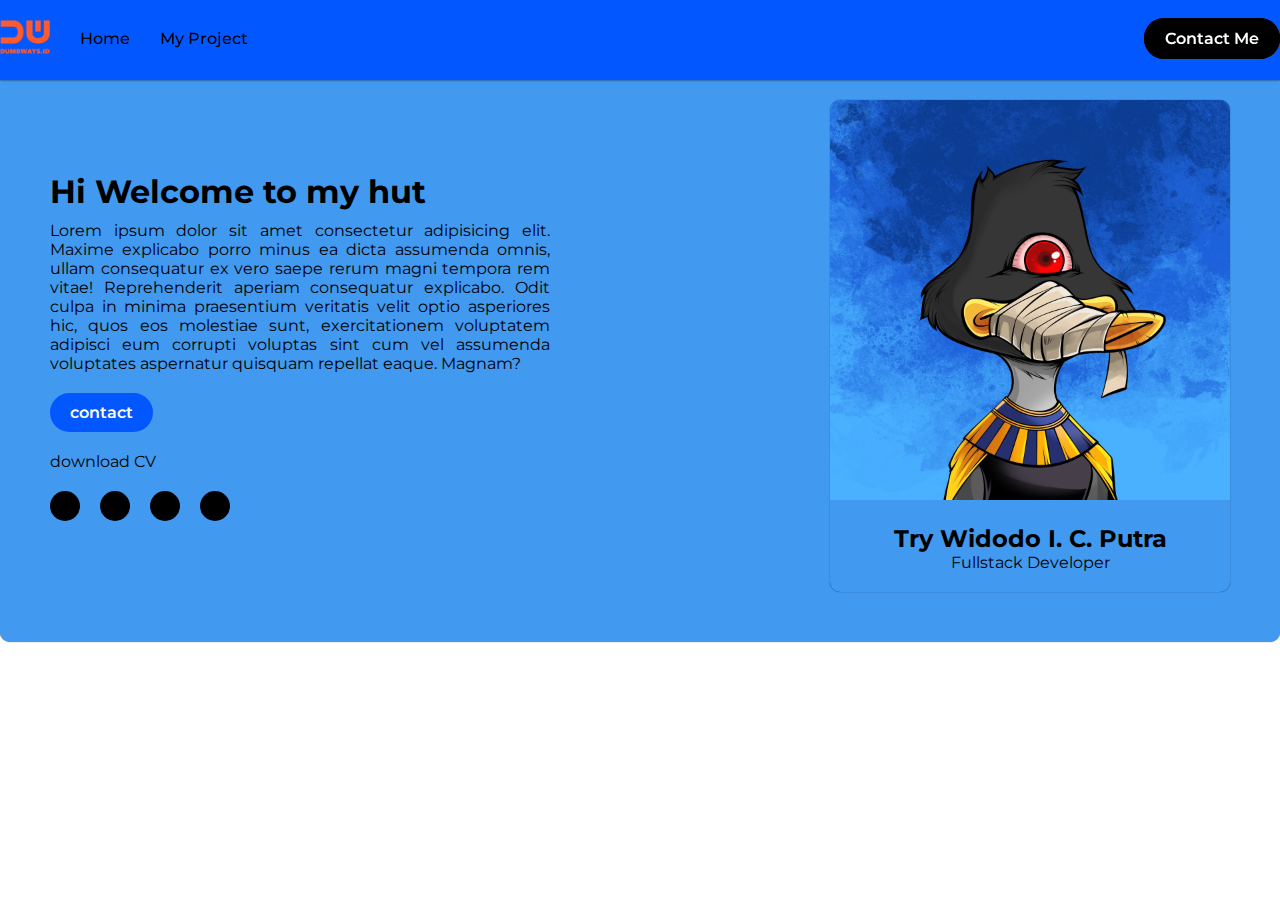
<file: index.html>
<!DOCTYPE html>
<html lang="en">

<head>
    <meta charset="UTF-8">
    <meta http-equiv="X-UA-Compatible" content="IE=edge">
    <meta name="viewport" content="width=device-width, initial-scale=1.0">
    <link rel="stylesheet" href="./assets/css/index.css">
    <link rel="stylesheet" href="https://cdnjs.cloudflare.com/ajax/libs/font-awesome/6.2.0/css/all.min.css"
        integrity="sha512-xh6O/CkQoPOWDdYTDqeRdPCVd1SpvCA9XXcUnZS2FmJNp1coAFzvtCN9BmamE+4aHK8yyUHUSCcJHgXloTyT2A=="
        crossorigin="anonymous" referrerpolicy="no-referrer" />
    <title>Hello Web</title>
</head>

<body>
    <header class="navbar">
        <nav class="nav-menu container">
            <div class="nav-left">
                <a href="index.html" class="nav-logo"><img src="./assets/img/logo.png" alt="logo"></a>
                <ul class="nav-list">
                    <li class="nav-item">
                        <a href="index.html" class="nav-link">Home</a>
                    </li>
                    <li class="nav-item">
                        <a href="blog.html" class="nav-link">My Project</a>
                    </li>
                </ul>
            </div>
            <div class="nav-right">
                <a href="contact.html" class="btn btn-primary">Contact Me</a>
            </div>
        </nav>
    </header>

    <main>
    <section class="mallard">
        <div class="mallard-left">
            <div class="mallard-text">
                <h1>Hi Welcome to my hut</h1>
                <p>
                    Lorem ipsum dolor sit amet consectetur adipisicing elit. Maxime explicabo porro minus ea dicta
                    assumenda omnis, ullam consequatur ex vero saepe rerum magni tempora rem vitae! Reprehenderit
                    aperiam consequatur explicabo.
                    Odit culpa in minima praesentium veritatis velit optio asperiores hic, quos eos molestiae sunt,
                    exercitationem voluptatem adipisci eum corrupti voluptas sint cum vel assumenda voluptates
                    aspernatur quisquam repellat eaque. Magnam?
                </p>
            </div>
            <div class="mallard-btn">
                <button class="btn">contact</button>
            </div>
            <div class="mallard-btn">
                <a href="#">download CV <span><i class="fas fa-download"></i></span></a>
            </div>
            <div class="mallard-social">
                <a href="#" class="social-link"><i class="fa-brands fa-linkedin-in"></i></a>
                <a href="#" class="social-link"><i class="fa-brands fa-instagram"></i></a>
                <a href="#" class="social-link"><i class="fa-brands fa-facebook-f"></i></a>
                <a href="#" class="social-link"><i class="fa-brands fa-github-alt"></i></a>
            </div>
        </div>


        <div class="profile-card">
            <img src="./assets/img/mallard.png" alt="profile pic">
            <div class="profile-detail">
                <h2>Try Widodo I. C. Putra</h2>
                <p>Fullstack Developer</p>
            </div>
        </div>
    </section>
</body>

</html>
</file>
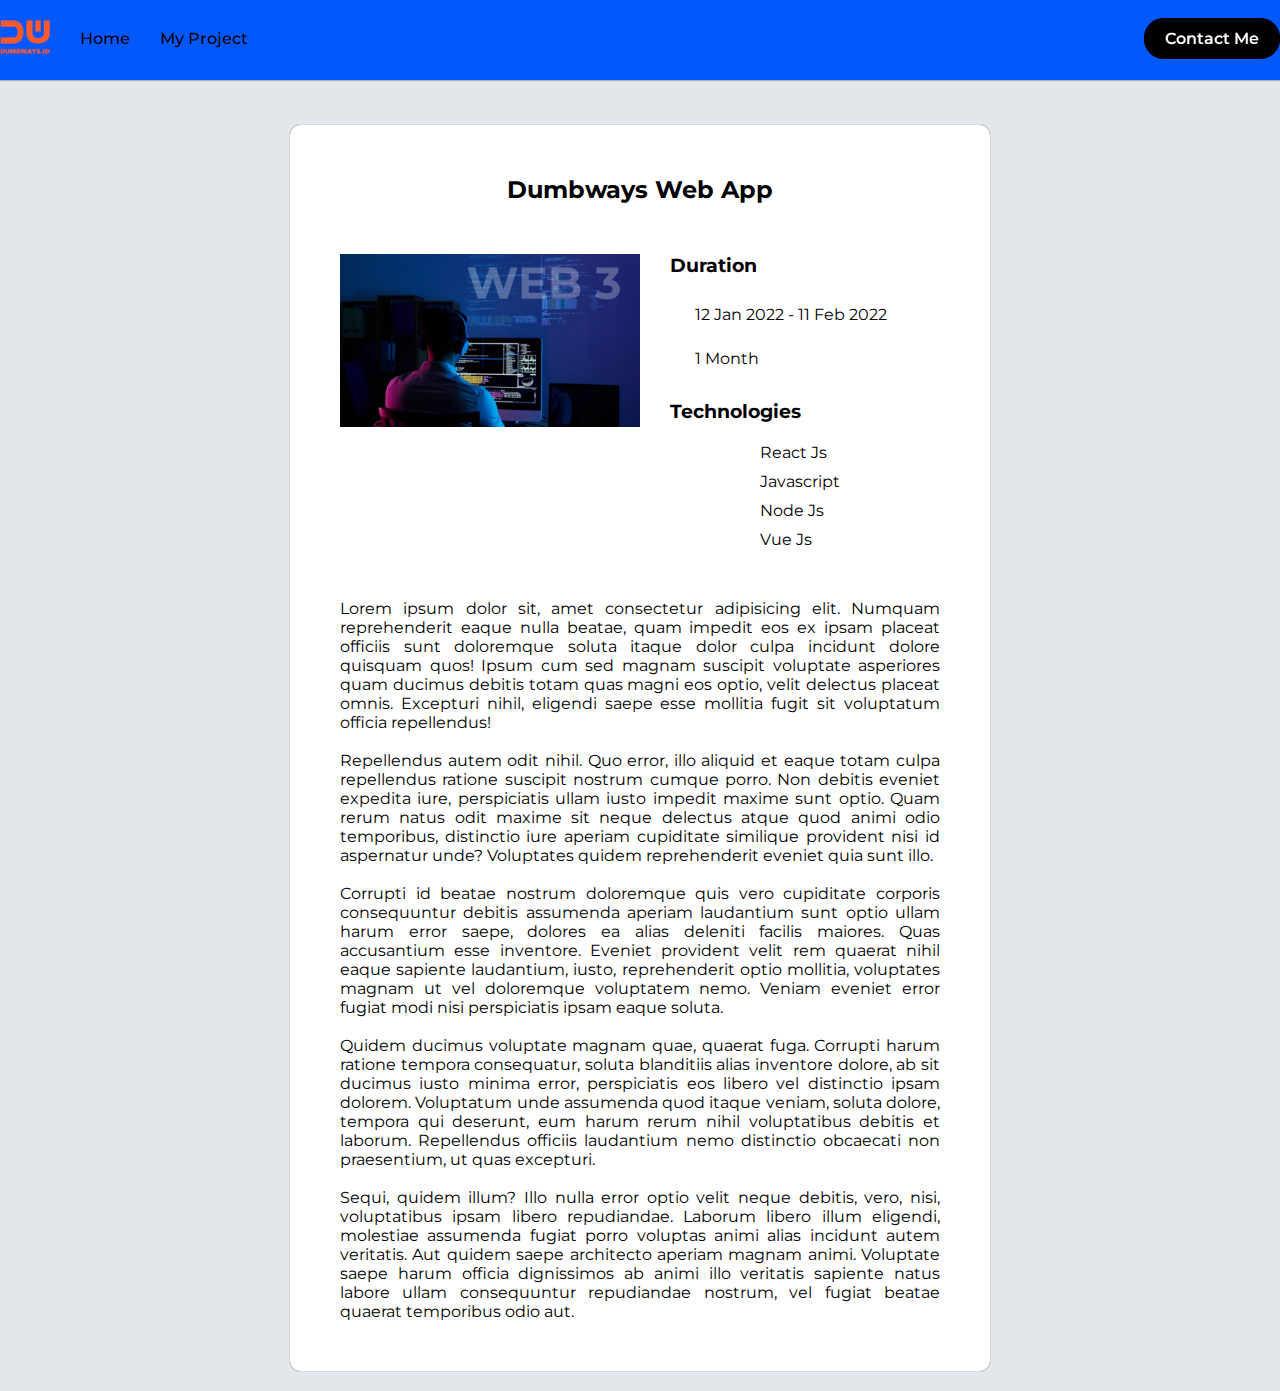
<file: blog-detail.html>
<!DOCTYPE html>
<html lang="en">

<head>
    <meta charset="UTF-8">
    <meta http-equiv="X-UA-Compatible" content="IE=edge">
    <meta name="viewport" content="width=device-width, initial-scale=1.0">
    <link rel="stylesheet" href="./assets/css/blog-detail.css">
    <link rel="stylesheet" href="https://cdnjs.cloudflare.com/ajax/libs/font-awesome/6.2.0/css/all.min.css"
        integrity="sha512-xh6O/CkQoPOWDdYTDqeRdPCVd1SpvCA9XXcUnZS2FmJNp1coAFzvtCN9BmamE+4aHK8yyUHUSCcJHgXloTyT2A=="
        crossorigin="anonymous" referrerpolicy="no-referrer" />
    <title>Article</title>
</head>

<body>
    <!-- NAVIGATION -->
    <header class="navbar">
        <nav class="nav-menu container">
            <div class="nav-left">
                <a href="index.html" class="nav-logo"><img src="./assets/img/logo.png" alt="logo"></a>
                <ul class="nav-list">
                    <li class="nav-item">
                        <a href="index.html" class="nav-link">Home</a>
                    </li>
                    <li class="nav-item">
                        <a href="blog.html" class="nav-link">My Project</a>
                    </li>
                </ul>
            </div>
            <div class="nav-right">
                <a href="contact.html" class="btn btn-primary">Contact Me</a>
            </div>
        </nav>
    </header>

    <main>
        <!-- BLOG DETAIL -->
        <section class="details container">
            <h2>Dumbways Web App</h2>
            <div class="detail-content">
                <div class="content-left">
                    <img src="./assets/img/web3.jpg" alt="">
                </div>
                <div class="content-right">
                    <div class="content-duration">
                        <h3>Duration</h3>
                        <div class="content-date">
                            <p><i class="fas fa-calendar"></i> 12 Jan 2022 - 11 Feb 2022</p>
                            <p><i class="fas fa-clock"></i> 1 Month</p>
                        </div>
                    </div>
                    <div class="content-technologies">
                        <h3>Technologies</h3>
                        <div class="technologies-item">
                            <i class="fa-brands fa-react"></i>React Js 
                            <i class="fa-brands fa-js"></i> Javascript <br/>
                            <i class="fa-brands fa-node-js"></i>Node Js
                            <i class="fa-brands fa-vuejs"></i> Vue Js
                        </div>

                    </div>
                </div>
            </div>
            <div class="content-description">
                <p>
                    Lorem ipsum dolor sit, amet consectetur adipisicing elit. Numquam reprehenderit eaque nulla beatae,
                    quam impedit eos ex ipsam placeat officiis sunt doloremque soluta itaque dolor culpa incidunt dolore
                    quisquam quos!
                    Ipsum cum sed magnam suscipit voluptate asperiores quam ducimus debitis totam quas magni eos optio,
                    velit delectus placeat omnis. Excepturi nihil, eligendi saepe esse mollitia fugit sit voluptatum
                    officia repellendus!
                    <br>
                    <br>
                    Repellendus autem odit nihil. Quo error, illo aliquid et eaque totam culpa repellendus ratione
                    suscipit nostrum cumque porro. Non debitis eveniet expedita iure, perspiciatis ullam iusto impedit
                    maxime sunt optio.
                    Quam rerum natus odit maxime sit neque delectus atque quod animi odio temporibus, distinctio iure
                    aperiam cupiditate similique provident nisi id aspernatur unde? Voluptates quidem reprehenderit
                    eveniet quia sunt illo.
                    <br>
                    <br>
                    Corrupti id beatae nostrum doloremque quis vero cupiditate corporis consequuntur debitis assumenda
                    aperiam laudantium sunt optio ullam harum error saepe, dolores ea alias deleniti facilis maiores.
                    Quas accusantium esse inventore.
                    Eveniet provident velit rem quaerat nihil eaque sapiente laudantium, iusto, reprehenderit optio
                    mollitia, voluptates magnam ut vel doloremque voluptatem nemo. Veniam eveniet error fugiat modi nisi
                    perspiciatis ipsam eaque soluta.
                    <br>
                    <br>
                    Quidem ducimus voluptate magnam quae, quaerat fuga. Corrupti harum ratione tempora consequatur,
                    soluta blanditiis alias inventore dolore, ab sit ducimus iusto minima error, perspiciatis eos libero
                    vel distinctio ipsam dolorem.
                    Voluptatum unde assumenda quod itaque veniam, soluta dolore, tempora qui deserunt, eum harum rerum
                    nihil voluptatibus debitis et laborum. Repellendus officiis laudantium nemo distinctio obcaecati non
                    praesentium, ut quas excepturi.
                    <br>
                    <br>
                    Sequi, quidem illum? Illo nulla error optio velit neque debitis, vero, nisi, voluptatibus ipsam
                    libero repudiandae. Laborum libero illum eligendi, molestiae assumenda fugiat porro voluptas animi
                    alias incidunt autem veritatis.
                    Aut quidem saepe architecto aperiam magnam animi. Voluptate saepe harum officia dignissimos ab animi
                    illo veritatis sapiente natus labore ullam consequuntur repudiandae nostrum, vel fugiat beatae
                    quaerat temporibus odio aut.
                </p>
            </div>
        </section>
    </main>

</body>

</html>
</file>
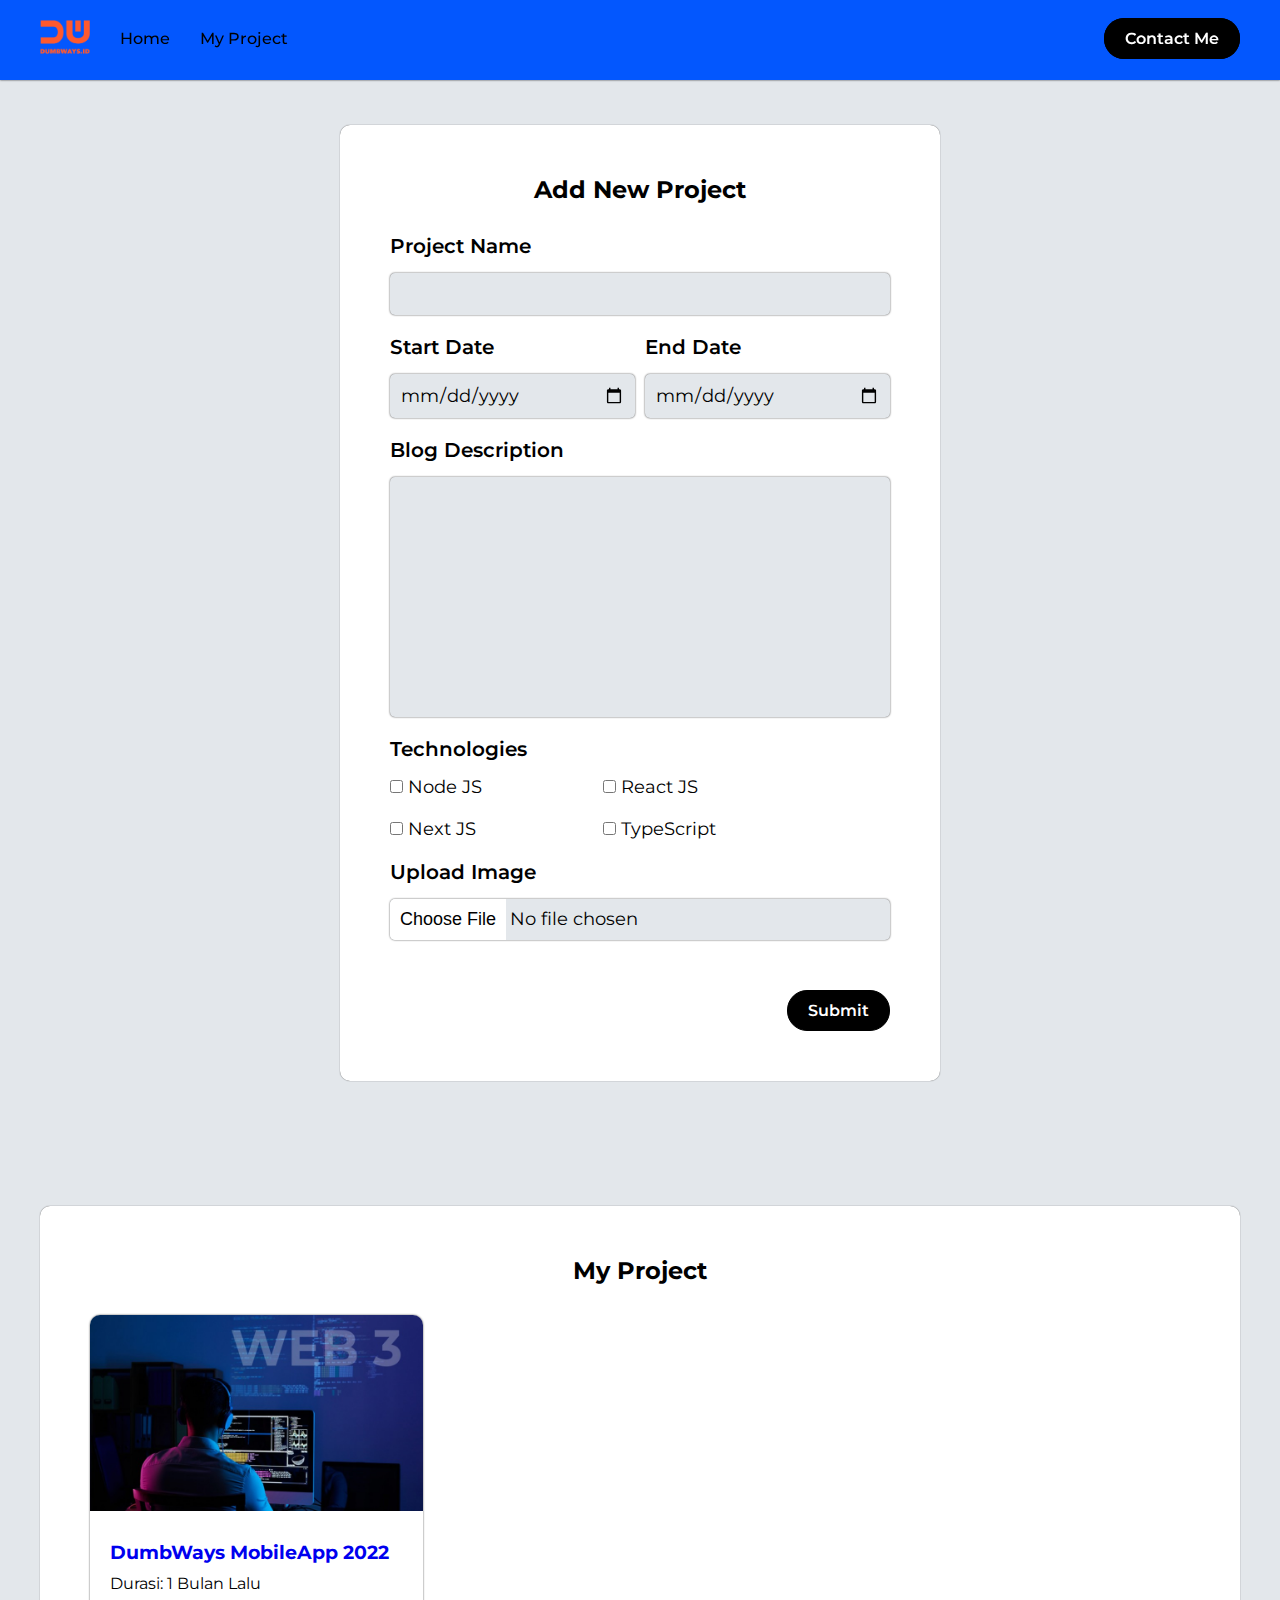
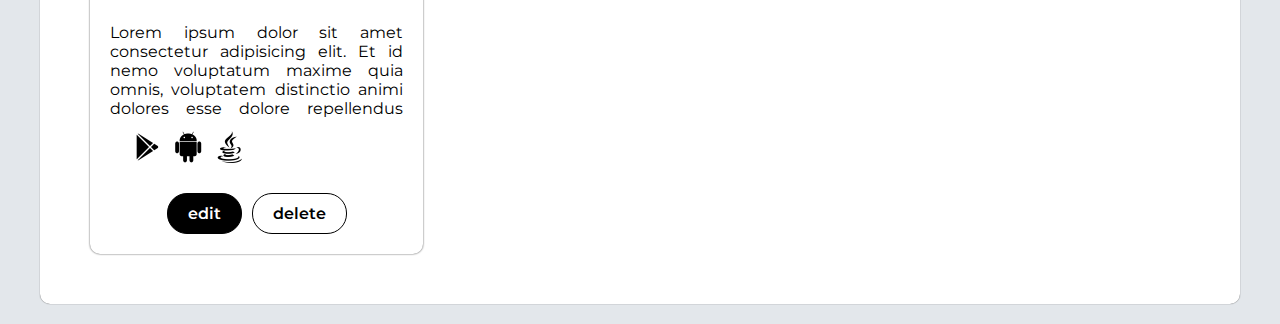
<file: blog.html>
<!DOCTYPE html>
<html lang="en">

<head>
    <meta charset="UTF-8">
    <meta http-equiv="X-UA-Compatible" content="IE=edge">
    <meta name="viewport" content="width=device-width, initial-scale=1.0">
    <link rel="stylesheet" href="./assets/css/blog.css">
    <link rel="stylesheet" href="https://cdnjs.cloudflare.com/ajax/libs/font-awesome/6.2.0/css/all.min.css"
        integrity="sha512-xh6O/CkQoPOWDdYTDqeRdPCVd1SpvCA9XXcUnZS2FmJNp1coAFzvtCN9BmamE+4aHK8yyUHUSCcJHgXloTyT2A=="
        crossorigin="anonymous" referrerpolicy="no-referrer" />
    <title>Blog</title>
</head>

<body>
    <!-- NAVIGATION -->
    <header class="navbar">
        <nav class="nav-menu container">
            <div class="nav-left">
                <a href="index.html" class="nav-logo"><img src="./assets/img/logo.png" alt="logo"></a>
                <ul class="nav-list">
                    <li class="nav-item">
                        <a href="index.html" class="nav-link">Home</a>
                    </li>
                    <li class="nav-item">
                        <a href="blog.html" class="nav-link">My Project</a>
                    </li>
                </ul>
            </div>
            <div class="nav-right">
                <a href="contact.html" class="btn btn-primary">Contact Me</a>
            </div>
        </nav>
    </header>

    <main>
        <!-- BLOG FORM -->
        <section class="blog-form">
            <!-- <form onsubmit="addProject(event); this.reset(); return false"></form> -->
            <h2>Add New Project</h2>
            <form onsubmit="addProject(event); this.reset(); return false" class="blog-input" id="blog-input">
                <div class="input">
                    <label for="blog-name">Project Name</label>
                    <input type="text" id="blog-name" required>
                </div>
                <div class="input-row">
                    <div class="input">
                        <label for="date-start">Start Date</label>
                        <input type="date" id="date-start" required>
                    </div>
                    <div class="input">
                        <label for="date-end">End Date</label>
                        <input type="date" id="date-end" required>
                    </div>
                </div>
                <div class="input">
                    <label for="blog-description">Blog Description</label>
                    <textarea id="blog-description" cols="30" rows="10" required></textarea>
                </div>
                <div class="input-grid">
                    <label>Technologies</label>
                    <div class="input-checkbox">
                        <label for="node-js">
                            <input type="checkbox" name="inputCheck" id="node-js" value="Node JS">
                            Node JS
                        </label>
                        <label for="react-js">
                            <input type="checkbox" name="inputCheck" id="react-js" value="React Js">
                            React JS
                        </label>
                        <label for="next-js">
                            <input type="checkbox" name="inputCheck" id="next-js" value="Next JS">
                            Next JS
                        </label>
                        <label for="typescript">
                            <input type="checkbox" name="inputCheck" id="typescript" value="TypeScript">
                            TypeScript
                        </label>
                    </div>
                </div>
                <div class="input">
                    <label for="upload-image">Upload Image</label>
                    <input type="file" id="upload-image" required>
                </div>

                <button type="submit" class="btn btn-primary">Submit</button>
            </form>
        </section>

        <!-- BLOG LIST -->
        <section class="blog container">
            <h2>My Project</h2>
            <div class="blog-list" id="blog-list">
                <article class="blog-item">
                    <div class="blog-img">
                        <img src="./assets/img/web3.jpg" alt="">
                    </div>
                    <div class="blog-name">
                        <h3> <a href="blog-detail.html">DumbWays MobileApp 2022</a> </h3>
                        <div class="blog-duration">
                            <p>Durasi: 1 Bulan Lalu</p>
                        </div>
                    </div>
                    <div class="blog-description">
                        <p>
                            Lorem ipsum dolor sit amet consectetur adipisicing elit. Et id nemo voluptatum maxime quia
                            omnis, voluptatem distinctio animi dolores esse dolore repellendus nostrum natus illo
                            inventore exercitationem facilis error? Tenetur!
                        </p>
                        <div class="blog-tech-info">
                            <img src="./assets/img/playstore.png">
                            <img src="./assets/img/android.png">
                            <img src="./assets/img/java.png">
                        </div>
                    </div>
                    <div class="action-btn">
                        <button class="btn btn-primary">edit</button>
                        <button class="btn btn-white">delete</button>
                    </div>
                </article>

            </div>
        </section>
    </main>
    <script src="./assets/js/blog.js"></script>
</body>

</html>
</file>
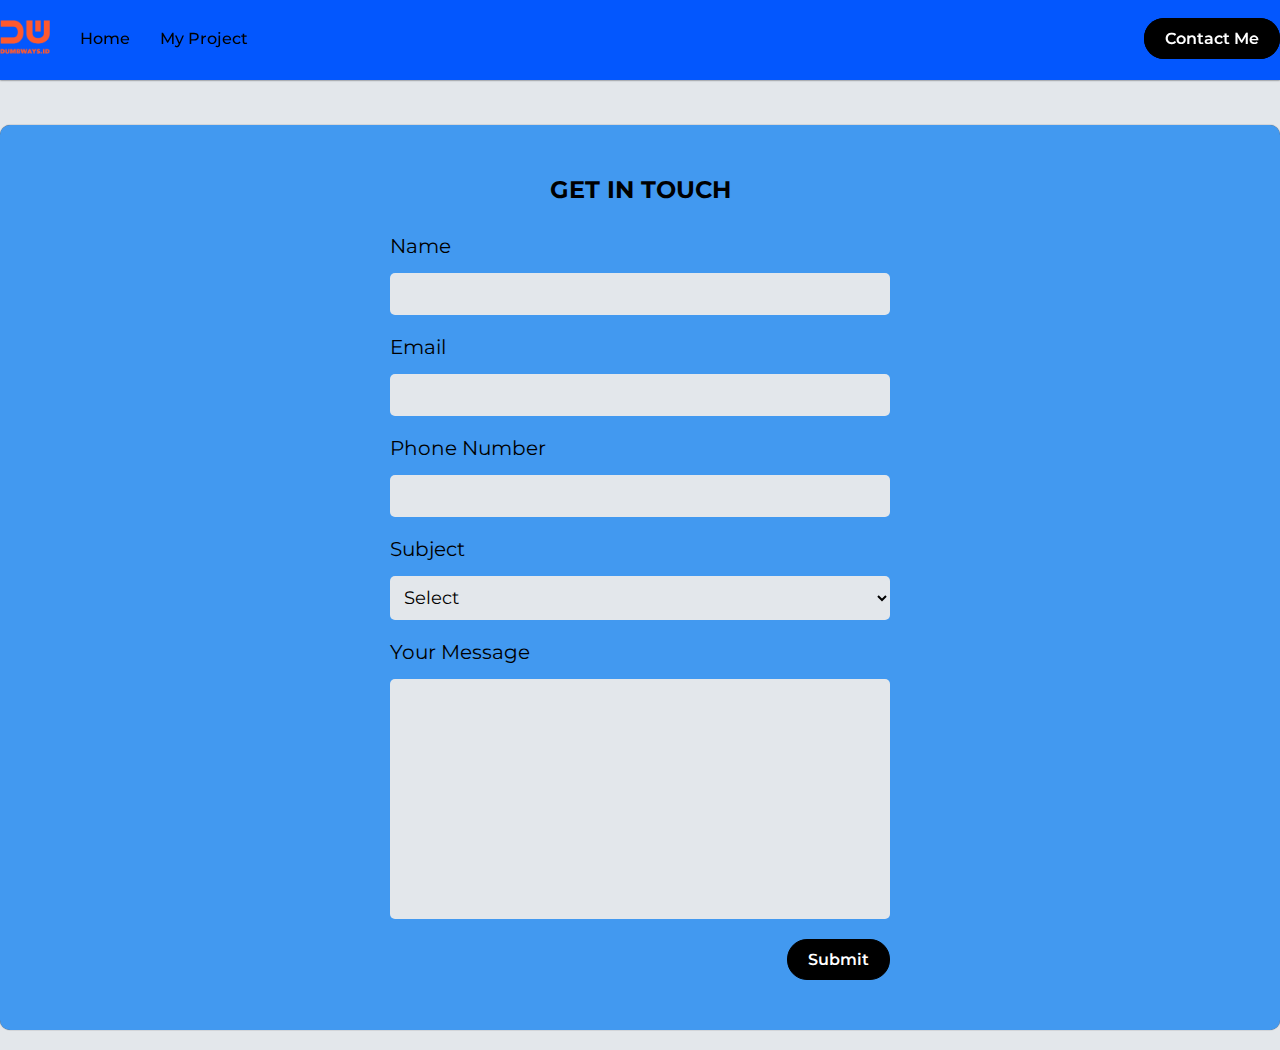
<file: contact.html>
<!DOCTYPE html>
<html lang="en">

<head>
    <meta charset="UTF-8">
    <meta http-equiv="X-UA-Compatible" content="IE=edge">
    <meta name="viewport" content="width=device-width, initial-scale=1.0">
    <title>Contact Me</title>
    <link rel="stylesheet" href="./assets/css/contact.css">
    <link rel="stylesheet" href="https://cdnjs.cloudflare.com/ajax/libs/font-awesome/6.2.0/css/all.min.css"
        integrity="sha512-xh6O/CkQoPOWDdYTDqeRdPCVd1SpvCA9XXcUnZS2FmJNp1coAFzvtCN9BmamE+4aHK8yyUHUSCcJHgXloTyT2A=="
        crossorigin="anonymous" referrerpolicy="no-referrer" />
</head>

<body>
    <!-- NAVIGATION -->
    <header class="navbar">
        <nav class="nav-menu container">
            <div class="nav-left">
                <a href="index.html" class="nav-logo"><img src="./assets/img/logo.png" alt="logo"></a>
                <ul class="nav-list">
                    <li class="nav-item">
                        <a href="index.html" class="nav-link">Home</a>
                    </li>
                    <li class="nav-item">
                        <a href="blog.html" class="nav-link">My Project</a>
                    </li>
                </ul>
            </div>
            <div class="nav-right">
                <a href="contact.html" class="btn btn-primary">Contact Me</a>
            </div>
        </nav>
    </header>

    <main>
        <section class="contact container">
            <h2>GET IN TOUCH</h2>
            <form class="form">
                <div class="input">
                    <label for="name-input">Name</label>
                    <input type="text" id="name-input" required>
                </div>
                <div class="input">
                    <label for="email-input">Email</label>
                    <input type="email" id="email-input" required>
                </div>
                <div class="input">
                    <label for="phone-input">Phone Number</label>
                    <input type="tel" id="phone-input" required>
                </div>
                <div class="input">
                    <label for="subject-input">Subject</label>
                    <select id="subject-input">
                        <option value="" hidden>Select</option>
                        <option value="Frontend">Frontend</option>
                        <option value="Backend">Backend</option>
                        <option value="Fullstack">Fullstack</option>
                    </select>
                </div>
                <div class="input">
                    <label for="message-input">Your Message</label>
                    <textarea id="message-input" cols="30" rows="10"></textarea>
                </div>
                <button type="button" class="btn btn-primary" onclick="sendMail()">Submit</button>
            </form>
        </section>
    </main>
    <script src="./assets/js/contact.js"></script>
</body>

</html>
</file>
<file: assets/css/index.css>
@import url("https://fonts.googleapis.com/css2?family=Montserrat:wght@400;500;600;700;800&display=swap");

* {
    margin: 0;
    padding: 0;
    box-sizing: border-box;
}

body {
    font-family: "Montserrat", sans-serif;
    background: #ffffff;
}


li {
    list-style: none;
}

a {
    text-decoration: none;
}

.container {
    max-width: 1280px;
    margin: 0 auto;
}

.btn {
    padding: 10px 20px;
    border: none;
    outline: none;
    border-radius: 20px;

    font-family: inherit;
    font-weight: 600;
    font-size: 16px;

    cursor: pointer;
}

.btn-primary {
    background: #000;
    color: #fff;
    border: 1px solid #000;
    transition: all 300ms ease;
}

.btn-primary:hover {
    background: #fff;
    color: #000;
    transition: all 300ms ease;
}

.btn-white {
    background: #fff;
    color: #000;
    border: 1px solid #000;
    transition: all 300ms ease;
}

.btn-white:hover {
    background: #000;
    color: #fff;
    transition: all 300ms ease;
}

/* NAVIGATION */
.navbar {
    background: rgb(3, 87, 254);
    height: 80px;
    width: 100%;
    display: block;
    box-shadow: 0 0 2px rgba(0, 0, 0, 0.75);

    position: fixed;
    top: 0;
    left: 0;
    z-index: 10;
}

.navbar .nav-menu {
    padding: 20px 0;

    display: flex;
    flex-direction: row;
    justify-content: space-between;
    align-items: center;
}

.nav-menu .nav-left {
    display: flex;
    flex-direction: row;
    gap: 30px;
    align-items: center;
}

.nav-left img {
    width: 50px;
    filter: invert(47%) sepia(64%) saturate(4726%) hue-rotate(341deg)
        brightness(103%) contrast(105%);
}

.nav-left .nav-list {
    display: flex;
    flex-direction: row;
    align-items: center;
    gap: 30px;
}

.nav-item a {
    color: #000;
    font-weight: 500;
}

.mallard {
    background: #4299f0;
    max-width: 1280px;
    margin: 50px auto 20px;
    padding: 50px;
    border-radius: 10px;
    box-shadow: 0 0 1px 0 rgba(0, 0, 0, 0.75);

    display: flex;
    flex-direction: row;
    align-items: center;
    justify-content: space-between;
    gap: 50px;
}

.mallard .mallard-left {
    width: 500px;

    display: flex;
    flex-direction: column;
    align-items: flex-start;
    gap: 20px;
}

.mallard-left .mallard-text {
    display: flex;
    flex-direction: column;
    gap: 10px;
    text-align: justify;
}

.mallard-left .mallard-btn {
    display: flex;
    flex-direction: row;
    align-items: center;
    gap: 20px;
}

.mallard-btn button {
    background: rgb(3, 87, 254);
    padding: 10px 20px;
    border: none;
    outline: none;
    border-radius: 20px;

    color: #fff;
    font-family: inherit;
    font-weight: 600;
    font-size: 16px;

    cursor: pointer;
}

.mallard-btn a {
    text-decoration: none;
    color: #000;
}

.mallard-btn a span {
    margin-left: 10px;
}

.mallard-left .mallard-social {
    display: flex;
    flex-direction: row;
    gap: 20px;
}

.mallard-social a {
    background: #000;
    width: 30px;
    height: 30px;
    border-radius: 50%;
    color: #fff;
    text-decoration: none;

    display: flex;
    align-items: center;
    justify-content: center;
}

.mallard .profile-card {
    width: 400px;
    border-radius: 10px;
    box-shadow: 0 0 1px 0 rgba(0, 0, 0, 0.75);
}

.profile-card img {
    width: 100%;
    border-radius: 10px 10px 0 0;
}

.profile-card .profile-detail {
    padding: 20px;
    text-align: center;
}
</file>
<file: assets/css/blog-detail.css>
@import url("https://fonts.googleapis.com/css2?family=Montserrat:wght@400;500;600;700;800&display=swap");

* {
    margin: 0;
    padding: 0;
    box-sizing: border-box;
}

body {
    font-family: "Montserrat", sans-serif;
    background: #e3e7eb;
    scroll-behavior: smooth;
}

li {
    list-style: none;
}

a {
    text-decoration: none;
}

.container {
    max-width: 1200px;
    margin: 0 auto;
}

.btn {
    padding: 10px 20px;
    border: none;
    outline: none;
    border-radius: 20px;

    font-family: inherit;
    font-weight: 600;
    font-size: 16px;

    cursor: pointer;
}

.btn-primary {
    background: #000;
    color: #fff;
    border: 1px solid #000;
    transition: all 300ms ease;
}

.btn-primary:hover {
    background: #fff;
    color: #000;
    transition: all 300ms ease;
}

.btn-white {
    background: #fff;
    color: #000;
    border: 1px solid #000;
    transition: all 300ms ease;
}

.btn-white:hover {
    background: #000;
    color: #fff;
    transition: all 300ms ease;
}

/* NAVIGATION */
@import url("https://fonts.googleapis.com/css2?family=Montserrat:wght@400;500;600;700;800&display=swap");

* {
    margin: 0;
    padding: 0;
    box-sizing: border-box;
}

body {
    font-family: "Montserrat", sans-serif;
    background: #e3e7eb;
    scroll-behavior: smooth;
}

li {
    list-style: none;
}

a {
    text-decoration: none;
}

.container {
    max-width: 1280px;
    margin: 0 auto;
}

.btn {
    padding: 10px 20px;
    border: none;
    outline: none;
    border-radius: 20px;

    font-family: inherit;
    font-weight: 600;
    font-size: 16px;

    cursor: pointer;
}

.btn-primary {
    background: #000;
    color: #fff;
    border: 1px solid #000;
    transition: all 300ms ease;
}

.btn-primary:hover {
    background: #fff;
    color: #000;
    transition: all 300ms ease;
}

.btn-white {
    background: #fff;
    color: #000;
    border: 1px solid #000;
    transition: all 300ms ease;
}

.btn-white:hover {
    background: #000;
    color: #fff;
    transition: all 300ms ease;
}

/* NAVIGATION */
.navbar {
    background: rgb(3, 87, 254);
    height: 80px;
    width: 100%;
    display: block;
    box-shadow: 0 0 2px rgba(0, 0, 0, 0.75);

    position: fixed;
    top: 0;
    left: 0;
    z-index: 10;
}

.navbar .nav-menu {
    padding: 20px 0;

    display: flex;
    flex-direction: row;
    justify-content: space-between;
    align-items: center;
}

.nav-menu .nav-left {
    display: flex;
    flex-direction: row;
    gap: 30px;
    align-items: center;
}

.nav-left img {
    width: 50px;
    filter: invert(47%) sepia(64%) saturate(4726%) hue-rotate(341deg)
        brightness(103%) contrast(105%);
}

.nav-left .nav-list {
    display: flex;
    flex-direction: row;
    align-items: center;
    gap: 30px;
}

.nav-item a {
    color: #000;
    font-weight: 500;
}

/* BLOG DETAILS */
.details {
    width: 700px;
    background: #fff;
    margin: 125px auto 20px;
    padding: 50px;
    border-radius: 10px;
    box-shadow: 0 0 1px 0 rgba(0, 0, 0, 0.75);

    display: flex;
    flex-direction: column;
    align-items: center;
    gap: 50px;
}

.details .detail-content {
    display: flex;
    flex-direction: row;
    align-items: flex-start;
    gap: 30px;
}

.detail-content .content-left {
    width: 50%;
}

.content-left img {
    width: 100%;
}

.detail-content .content-right {
    display: flex;
    flex-direction: column;
    align-items: flex-start;
    gap: 30px;
}

.content-right .content-duration,
.content-right .content-technologies {
    display: flex;
    flex-direction: column;
    align-items: flex-start;
    gap: 20px;
}

.content-duration .content-date {
    display: flex;
    flex-direction: column;
    align-items: flex-start;
    gap: 15px;
}

.content-date i {
    margin-right: 25px;
    font-size: 24px;
}

.content-technologies .technologies-item {
    display: grid;
    flex-direction: row;
    grid-template-columns: repeat(2, 1fr);
    gap: 10px;
}

.details .content-description {
    text-align: justify;
}
</file>
<file: assets/css/blog.css>
@import url("https://fonts.googleapis.com/css2?family=Montserrat:wght@400;500;600;700;800&display=swap");

* {
    margin: 0;
    padding: 0;
    box-sizing: border-box;
}

body {
    font-family: "Montserrat", sans-serif;
    background: #e3e7eb;
    scroll-behavior: smooth;
}

li {
    list-style: none;
}

a {
    text-decoration: none;
}

.container {
    max-width: 1200px;
    margin: 0 auto;
}

.btn {
    padding: 10px 20px;
    border: none;
    outline: none;
    border-radius: 20px;

    font-family: inherit;
    font-weight: 600;
    font-size: 16px;

    cursor: pointer;
}

.btn-primary {
    background: #000;
    color: #fff;
    border: 1px solid #000;
    transition: all 300ms ease;
}

.btn-primary:hover {
    background: #fff;
    color: #000;
    transition: all 300ms ease;
}

.btn-white {
    background: #fff;
    color: #000;
    border: 1px solid #000;
    transition: all 300ms ease;
}

.btn-white:hover {
    background: #000;
    color: #fff;
    transition: all 300ms ease;
}

/* NAVIGATION */
.navbar {
    background: rgb(3, 87, 254);
    height: 80px;
    width: 100%;
    display: block;
    box-shadow: 0 0 2px rgba(0, 0, 0, 0.75);

    position: fixed;
    top: 0;
    left: 0;
    z-index: 10;
}

.navbar .nav-menu {
    padding: 20px 0;

    display: flex;
    flex-direction: row;
    justify-content: space-between;
    align-items: center;
}

.nav-menu .nav-left {
    display: flex;
    flex-direction: row;
    gap: 30px;
    align-items: center;
}

.nav-left img {
    width: 50px;
    filter: invert(47%) sepia(64%) saturate(4726%) hue-rotate(341deg)
        brightness(103%) contrast(105%);
}

.nav-left .nav-list {
    display: flex;
    flex-direction: row;
    align-items: center;
    gap: 30px;
}

.nav-item a {
    color: #000;
    font-weight: 500;
}

/* BLOG FORM */
.blog-form {
    background: #fff;
    width: 600px;
    margin: 125px auto 20px;
    padding: 50px;
    border-radius: 10px;
    box-shadow: 0 0 1px 0 rgba(0, 0, 0, 0.75);

    display: flex;
    flex-direction: column;
    align-items: center;
    gap: 30px;
}

.blog-form .blog-input {
    width: 500px;

    display: flex;
    flex-direction: column;
    gap: 20px;
}

.blog-input .input,
.blog-input .input-grid {
    width: 100%;

    display: flex;
    flex-direction: column;
    align-items: flex-start;
    gap: 15px;
}

.input label,
.input-grid label {
    font-size: 20px;
    font-weight: 600;
}

.input input,
.input textarea {
    background: #e3e7eb;
    padding: 10px;
    width: 100%;
    border-radius: 5px;
    outline: none;
    border: none;
    box-shadow: 0 0 2px 0 rgba(0, 0, 0, 0.75);

    font-family: inherit;
    font-size: 18px;
}

.input textarea {
    resize: none;
}

.input-row {
    display: flex;
    flex-direction: row;
    justify-content: space-between;
    align-items: center;
    gap: 10px;
}

.input-row .input {
    width: 50%;
}

.input-grid .input-checkbox {
    display: grid;
    grid-template-columns: 1fr 1fr;
    gap: 20px 100px;
}

.input-checkbox label {
    font-weight: 400;
    font-size: 18px;
}

.input input[type="file"] {
    padding: 0;
    cursor: pointer;
}

::-webkit-file-upload-button {
    background: #fff;
    border: none;
    outline: none;
    padding: 10px;
}

.blog-input button {
    align-self: flex-end;
    margin-top: 30px;
}

/* BLOG LIST */
.blog {
    background: #fff;
    margin: 125px auto 20px;
    padding: 50px;
    border-radius: 10px;
    box-shadow: 0 0 1px 0 rgba(0, 0, 0, 0.75);

    display: flex;
    flex-direction: column;
    align-items: center;
    gap: 30px;
}

.blog .blog-list {
    display: grid;
    grid-template-columns: repeat(3, 1fr);
    gap: 50px;
}

.blog-list .blog-item {
    box-shadow: 0 0 2px 0 rgba(0, 0, 0, 0.75);
    border-radius: 10px;

    display: flex;
    flex-direction: column;
    align-items: flex-start;
    gap: 30px;
}
.blog-item img {
    border-radius: 10px 10px 0 0;
    width: 100%;
    height: 100%;
}

.blog-item .blog-name,
.blog-item .blog-description,
.blog-item .action-btn {
    padding: 0 20px;

    display: flex;
    flex-direction: column;
    align-items: flex-start;
    gap: 10px;
}

.blog-name h3 {
    color: #000;
}

.blog-item .blog-description {
    text-align: justify;
}

.blog-description p {
    max-height: 98px;
    overflow: hidden;
}

.blog-item .blog-tech-info {
    padding: 0 20px;

    display: flex;
    flex-direction: row;
    align-items: center;
    gap: 10px;
}

.blog-description .blog-tech-info img {
    width: 32px;
}

.blog-item .action-btn {
    margin-bottom: 20px;
    flex-direction: row;
    align-self: center;
}

/* RESPONSIVE */
@media (max-width: 1200px) {
    .container {
        width: 90%;
    }
}

@media (max-width: 768px) {
    /* NAVIGATION */
    .navbar {
        height: auto;
    }

    .navbar .nav-menu {
        flex-direction: column;
        gap: 20px;
    }
}
</file>
<file: assets/css/contact.css>
@import url("https://fonts.googleapis.com/css2?family=Montserrat:wght@400;500;600;700;800&display=swap");

* {
    margin: 0;
    padding: 0;
    box-sizing: border-box;
}

body {
    font-family: "Montserrat", sans-serif;
    background: #e3e7eb;
    scroll-behavior: smooth;
}

li {
    list-style: none;
}

a {
    text-decoration: none;
}

.container {
    max-width: 1280px;
    margin: 0 auto;
}

.btn {
    padding: 10px 20px;
    border: none;
    outline: none;
    border-radius: 20px;

    font-family: inherit;
    font-weight: 600;
    font-size: 16px;

    cursor: pointer;
}

.btn-primary {
    background: #000;
    color: #fff;
    border: 1px solid #000;
    transition: all 300ms ease;
}

.btn-primary:hover {
    background: #fff;
    color: #000;
    transition: all 300ms ease;
}

.btn-white {
    background: #fff;
    color: #000;
    border: 1px solid #000;
    transition: all 300ms ease;
}

.btn-white:hover {
    background: #000;
    color: #fff;
    transition: all 300ms ease;
}

/* NAVIGATION */
.navbar {
    background: rgb(3, 87, 254);
    height: 80px;
    width: 100%;
    display: block;
    box-shadow: 0 0 2px rgba(0, 0, 0, 0.75);

    position: fixed;
    top: 0;
    left: 0;
    z-index: 10;
}

.navbar .nav-menu {
    padding: 20px 0;

    display: flex;
    flex-direction: row;
    justify-content: space-between;
    align-items: center;
}

.nav-menu .nav-left {
    display: flex;
    flex-direction: row;
    gap: 30px;
    align-items: center;
}

.nav-left img {
    width: 50px;
    filter: invert(47%) sepia(64%) saturate(4726%) hue-rotate(341deg)
        brightness(103%) contrast(105%);
}

.nav-left .nav-list {
    display: flex;
    flex-direction: row;
    align-items: center;
    gap: 30px;
}

.nav-item a {
    color: #000;
    font-weight: 500;
}

/* CONTACT SECTION */
.contact {
    background: #4299f0;
    margin: 125px auto 20px;
    padding: 50px;
    border-radius: 10px;
    box-shadow: 0 0 1px 0 rgba(0, 0, 0, 0.75);

    display: flex;
    flex-direction: column;
    align-items: center;
    gap: 30px;
}

.contact .form {
    width: 500px;

    display: flex;
    flex-direction: column;
    align-items: center;
    gap: 20px;
}

.form .input {
    width: 100%;

    display: flex;
    flex-direction: column;
    align-items: flex-start;
    gap: 15px;
}

.input label {
    font-size: 20px;
}

.input input,
.input select,
.input textarea {
    background: #e3e7eb;
    padding: 10px;
    width: 100%;
    border-radius: 5px;
    outline: none;
    border: none;

    font-family: inherit;
    font-size: 18px;
}

.input textarea {
    resize: none;
}

.form button {
    align-self: flex-end;
}
</file>
